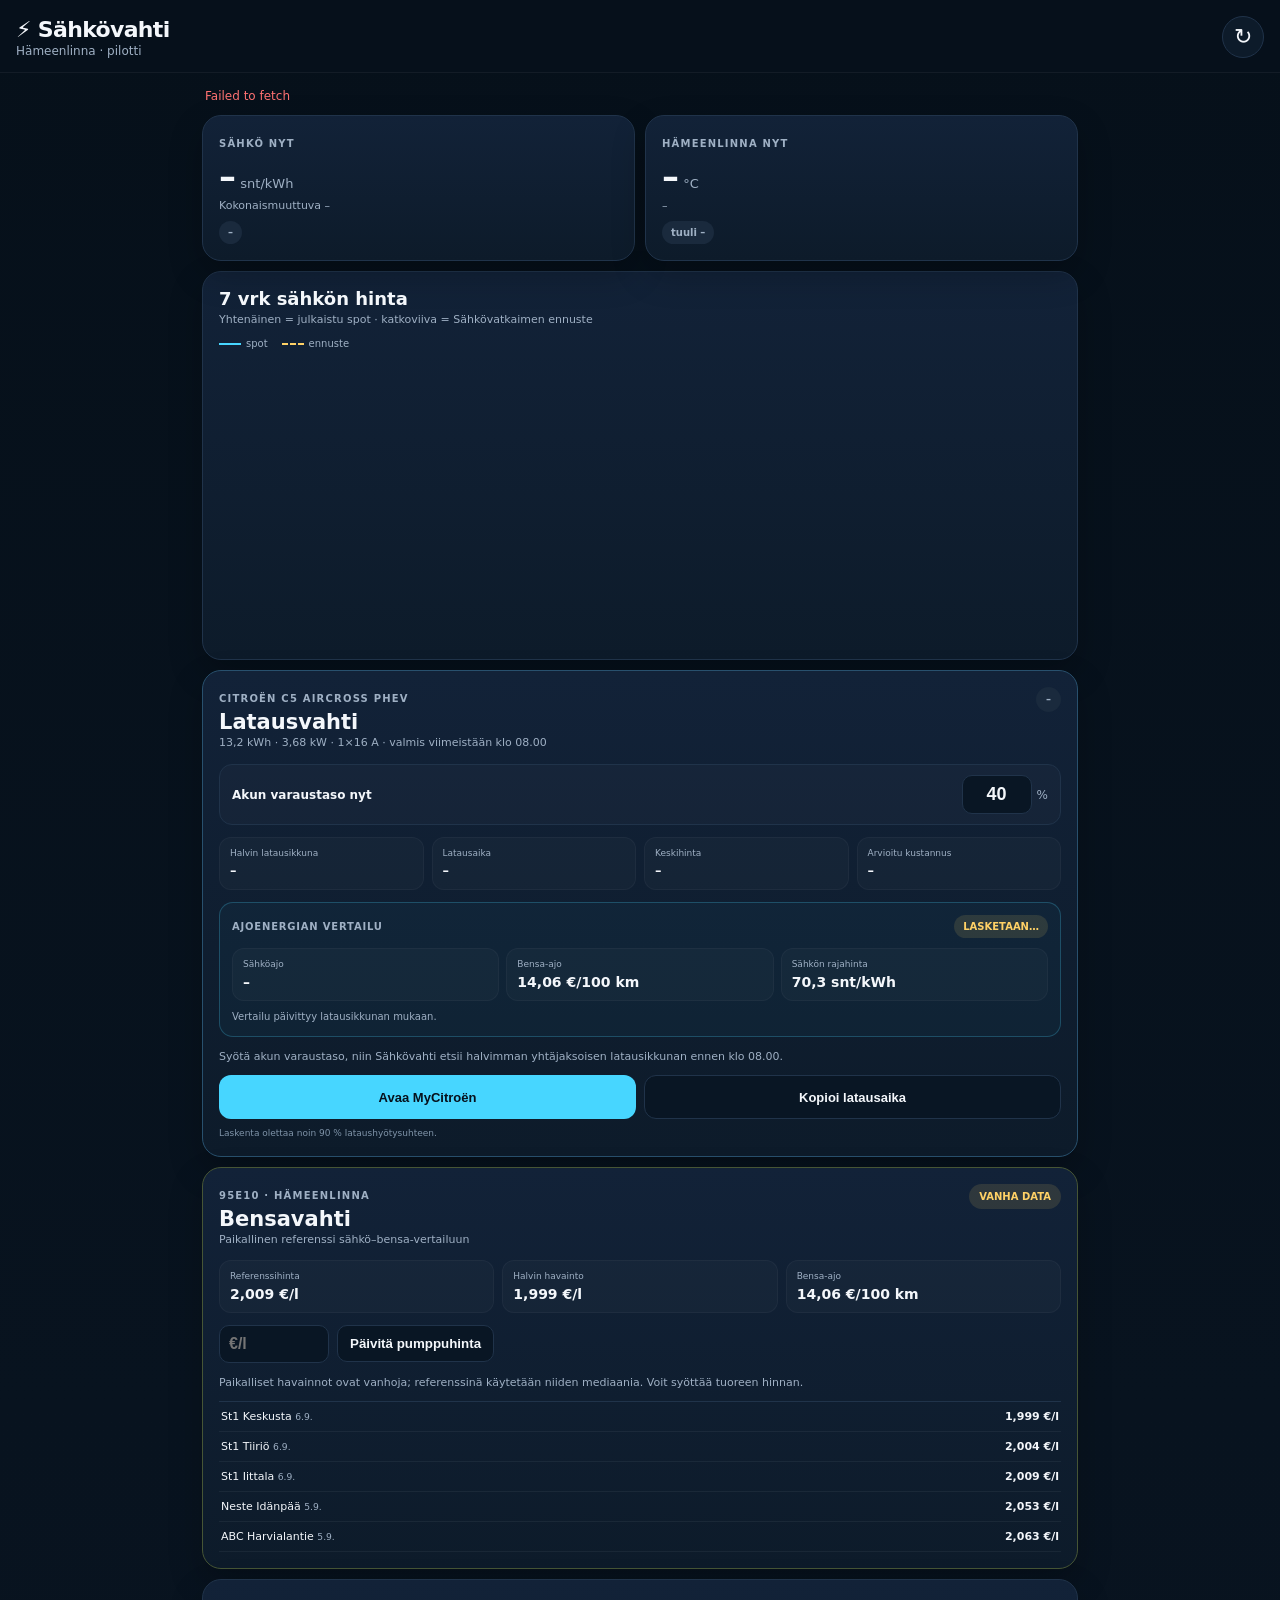
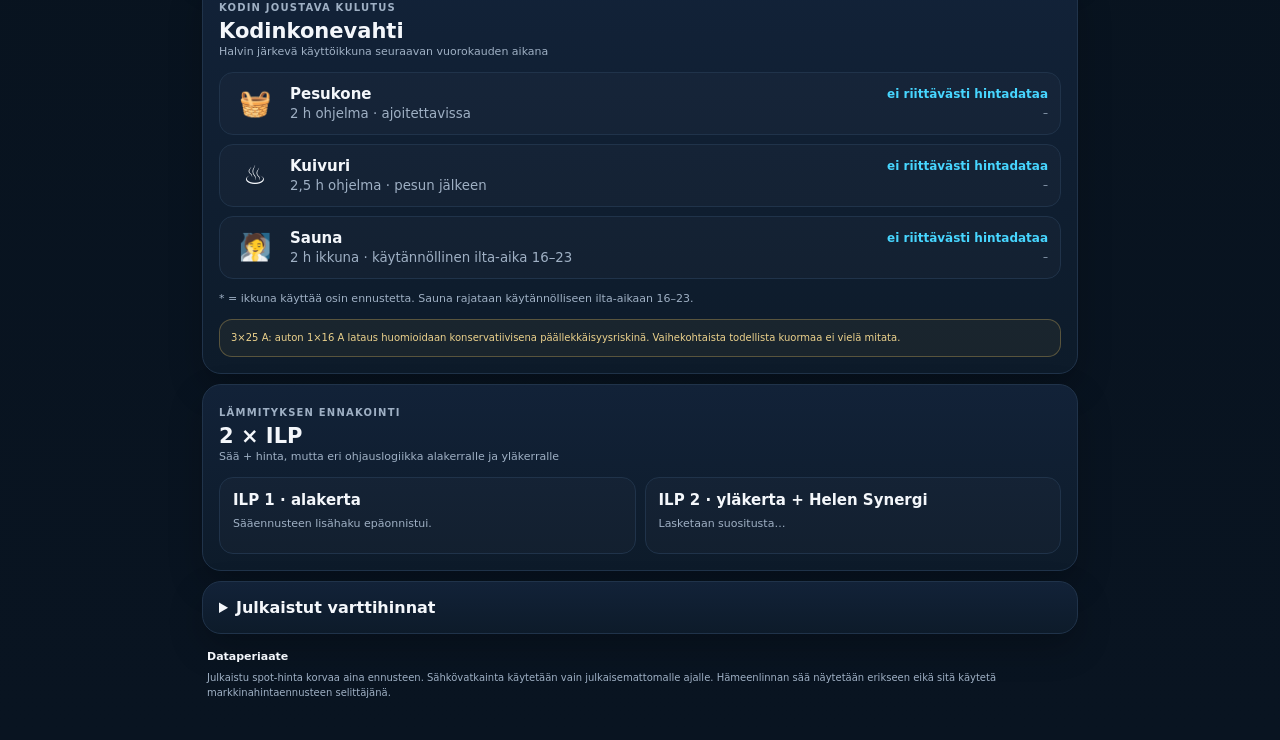
<file: sahkovahti/index.html>
<!doctype html><html lang="fi"><head><meta charset="utf-8"><meta name="viewport" content="width=device-width,initial-scale=1,viewport-fit=cover"><meta name="theme-color" content="#08131f"><title>Sähkövahti</title><link rel="stylesheet" href="styles-v2.css"><style>
.fuelpanel{border-color:#465535}.fuelhead,.flexhead{display:flex;justify-content:space-between;gap:12px;align-items:flex-start}.fuelhead h2,.flexhead h2{margin:4px 0 2px;font-size:21px}.fuelhead p,.flexhead p{margin:0;color:var(--muted);font-size:11px}.fuelgrid{display:grid;grid-template-columns:repeat(3,1fr);gap:8px;margin-top:14px}.fuelgrid>div,.drivegrid>div{padding:10px;border-radius:12px;background:rgba(255,255,255,.025);border:1px solid rgba(255,255,255,.035)}.fuelgrid span,.drivegrid span{display:block;color:var(--muted);font-size:9px;margin-bottom:5px}.fuelgrid strong,.drivegrid strong{display:block;font-size:14px}.fuellist{margin-top:10px;border-top:1px solid var(--line)}.fuelrow{display:flex;justify-content:space-between;gap:10px;padding:8px 2px;border-bottom:1px solid rgba(255,255,255,.05);font-size:11px}.fuelrow small{color:var(--muted)}.fuelinput{display:flex;gap:8px;align-items:center;margin-top:12px}.fuelinput input{width:110px;padding:9px;border-radius:10px;border:1px solid var(--line);background:#091624;color:var(--text);font-size:16px;font-weight:800}.fuelinput button{padding:10px 12px;border-radius:10px;border:1px solid var(--line);background:#091624;color:var(--text);font-weight:800}.drivecompare{margin-top:12px;padding:12px;border:1px solid rgba(71,214,255,.24);border-radius:14px;background:rgba(71,214,255,.035)}.drivecompare-head{display:flex;justify-content:space-between;align-items:center;gap:10px}.drivecompare-head span{font-size:10px;color:var(--muted);font-weight:800;letter-spacing:.08em}.drive-decision{padding:6px 9px;border-radius:999px;font-size:10px;font-weight:900;background:rgba(255,209,102,.12);color:var(--yellow)}.drive-decision.good{background:rgba(85,213,143,.13);color:var(--green)}.drive-decision.bad{background:rgba(255,114,114,.13);color:var(--red)}.drivegrid{display:grid;grid-template-columns:repeat(3,1fr);gap:7px;margin-top:10px}.drive-note{margin:9px 0 0;color:var(--muted);font-size:10px;line-height:1.4}.applist{display:grid;gap:9px;margin-top:14px}.appitem{display:grid;grid-template-columns:46px 1fr auto;align-items:center;gap:12px;padding:12px;border:1px solid var(--line);border-radius:14px;background:rgba(255,255,255,.02)}.appicon{font-size:26px;text-align:center}.appitem strong{display:block;font-size:15px}.appitem small{color:var(--muted)}.apptime{text-align:right}.apptime b{display:block;color:var(--cyan);font-size:12px}.apptime span{font-size:10px;color:var(--muted)}.loadwarn{margin-top:12px;padding:11px;border:1px solid rgba(255,209,102,.28);border-radius:13px;color:#ecd28c;background:rgba(255,209,102,.05);font-size:10px;line-height:1.45}.ilpgrid{display:grid;grid-template-columns:1fr 1fr;gap:9px;margin-top:14px}.ilpcard{padding:13px;border:1px solid var(--line);border-radius:14px;background:rgba(255,255,255,.02)}.ilpcard h3{margin:0 0 7px;font-size:15px}.ilpcard p{margin:0;color:var(--muted);font-size:11px;line-height:1.45}.ilpcard small{display:block;margin-top:8px;color:#7f93a8;font-size:9px}@media(max-width:420px){.fuelgrid,.drivegrid,.ilpgrid{grid-template-columns:1fr 1fr}.fuelgrid>div:last-child,.drivegrid>div:last-child{grid-column:1/-1}.ilpgrid{grid-template-columns:1fr}.appitem{grid-template-columns:40px 1fr}.apptime{grid-column:2;text-align:left}}
</style></head><body>
<header class="topbar"><div><h1>⚡ Sähkövahti</h1><p>Hämeenlinna · pilotti</p></div><button id="refresh" aria-label="Päivitä">↻</button></header><main><div id="status" class="status">Haetaan tietoja…</div>
<section class="hero"><article class="card"><span class="kicker">SÄHKÖ NYT</span><div class="big"><span id="spotNow">–</span><small>snt/kWh</small></div><div id="totalNow" class="sub">Kokonaismuuttuva –</div><span id="priceBand" class="badge">–</span></article><article class="card"><span class="kicker">HÄMEENLINNA NYT</span><div class="big"><span id="tempNow">–</span><small>°C</small></div><div id="weatherNow" class="sub">–</div><span id="windNow" class="badge">tuuli –</span></article></section>
<section class="panel carpanel"><div class="car-title"><div><span class="kicker">CITROËN C5 AIRCROSS PHEV</span><h2>Latausvahti</h2><p>13,2 kWh · 3,68 kW · 1×16 A · valmis viimeistään klo 08.00</p></div><span id="chargeState" class="charge-state">–</span></div><div class="socrow"><label for="soc">Akun varaustaso nyt</label><div class="socinput"><input id="soc" type="number" min="0" max="100" step="1" inputmode="numeric" value="40"><span>%</span></div></div><div class="chargegrid"><div><span>Halvin latausikkuna</span><strong id="chargeWindow">–</strong></div><div><span>Latausaika</span><strong id="chargeDuration">–</strong></div><div><span>Keskihinta</span><strong id="chargeAvg">–</strong></div><div><span>Arvioitu kustannus</span><strong id="chargeCost">–</strong></div></div><div class="drivecompare"><div class="drivecompare-head"><span>AJOENERGIAN VERTAILU</span><b id="driveDecision" class="drive-decision">LASKETAAN…</b></div><div class="drivegrid"><div><span>Sähköajo</span><strong id="electric100">–</strong></div><div><span>Bensa-ajo</span><strong id="gas100car">–</strong></div><div><span>Sähkön rajahinta</span><strong id="breakEven">–</strong></div></div><p id="driveNote" class="drive-note">Vertailu päivittyy latausikkunan ja bensahinnan mukaan.</p></div><p id="chargeExplain" class="charge-explain">Syötä akun varaustaso, niin Sähkövahti etsii halvimman yhtäjaksoisen latausikkunan ennen klo 08.00.</p><div class="carbuttons"><button id="openCitroen" class="primary">Avaa MyCitroën</button><button id="copyCharge" class="secondary">Kopioi latausaika</button></div><p class="micro">Laskenta olettaa noin 90 % lataushyötysuhteen.</p></section>
<section class="panel fuelpanel"><div class="fuelhead"><div><span class="kicker">95E10 · HÄMEENLINNA</span><h2>Bensavahti</h2><p>Paikallinen referenssi sähkö–bensa-vertailuun</p></div><span id="fuelQuality" class="charge-state warn">VANHA DATA</span></div><div class="fuelgrid"><div><span>Referenssihinta</span><strong id="fuelRef">–</strong></div><div><span>Halvin havainto</span><strong id="fuelMin">–</strong></div><div><span>Bensa-ajo</span><strong id="fuel100">–</strong></div></div><div class="fuelinput"><input id="fuelManual" type="number" min="1" max="4" step="0.001" inputmode="decimal" placeholder="€/l"><button id="saveFuel">Päivitä pumppuhinta</button></div><p id="fuelNote" class="charge-explain"></p><div id="fuelList" class="fuellist"></div></section>
<section class="panel"><div class="flexhead"><div><span class="kicker">KODIN JOUSTAVA KULUTUS</span><h2>Kodinkonevahti</h2><p>Halvin järkevä käyttöikkuna seuraavan vuorokauden aikana</p></div></div><div class="applist"><div class="appitem"><div class="appicon">🧺</div><div><strong>Pesukone</strong><small>2 h ohjelma · ajoitettavissa</small></div><div class="apptime"><b id="washerTime">–</b><span id="washerTimePrice">–</span></div></div><div class="appitem"><div class="appicon">♨️</div><div><strong>Kuivuri</strong><small>2,5 h ohjelma · pesun jälkeen</small></div><div class="apptime"><b id="dryerTime">–</b><span id="dryerTimePrice">–</span></div></div><div class="appitem"><div class="appicon">🧖</div><div><strong>Sauna</strong><small>2 h ikkuna · käytännöllinen ilta-aika 16–23</small></div><div class="apptime"><b id="saunaTime">–</b><span id="saunaTimePrice">–</span></div></div></div><p id="applianceNote" class="charge-explain"></p><div class="loadwarn">3×25 A: auton 1×16 A lataus huomioidaan konservatiivisena päällekkäisyysriskinä. Vaihekohtaista todellista kuormaa ei vielä mitata.</div></section>
<section class="panel"><div class="flexhead"><div><span class="kicker">LÄMMITYKSEN ENNAKOINTI</span><h2>2 × ILP</h2><p>Sää + hinta, mutta eri ohjauslogiikka alakerralle ja yläkerralle</p></div></div><div class="ilpgrid"><div class="ilpcard"><h3>ILP 1 · alakerta</h3><p id="ilp1Advice">Lasketaan suositusta…</p><small id="ilp1Meta"></small></div><div class="ilpcard"><h3>ILP 2 · yläkerta + Helen Synergi</h3><p id="ilp2Advice">Lasketaan suositusta…</p><small id="ilp2Meta"></small></div></div></section>
<section class="panel"><div class="panelhead"><div><h2>7 vrk sähkön hinta</h2><p>Yhtenäinen = julkaistu spot · katkoviiva = Sähkövatkaimen ennuste</p></div></div><div class="legend"><span><i class="solid"></i>spot</span><span><i class="dash"></i>ennuste</span></div><div class="chartbox"><svg id="chart" viewBox="0 0 760 330" preserveAspectRatio="none"></svg></div><div id="dayCards" class="daycards"></div></section>
<section class="panel"><details><summary>Julkaistut varttihinnat</summary><p id="spotMeta" class="muted">–</p><div class="tablewrap"><table><thead><tr><th>Aika</th><th>Spot</th><th>Siirto + marg.</th><th>Yhteensä</th></tr></thead><tbody id="spotRows"></tbody></table></div></details></section><section class="note"><strong>Dataperiaate</strong><p>Julkaistu spot-hinta korvaa aina ennusteen. Sähkövatkainta käytetään vain julkaisemattomalle ajalle. Hämeenlinnan sää näytetään erikseen eikä sitä käytetä markkinahintaennusteen selittäjänä.</p></section></main>
<script src="fuel-v1.js?v=4"></script><script src="app-v2.js?v=4"></script><script src="ui-v4.js?v=4"></script></body></html>
</file>
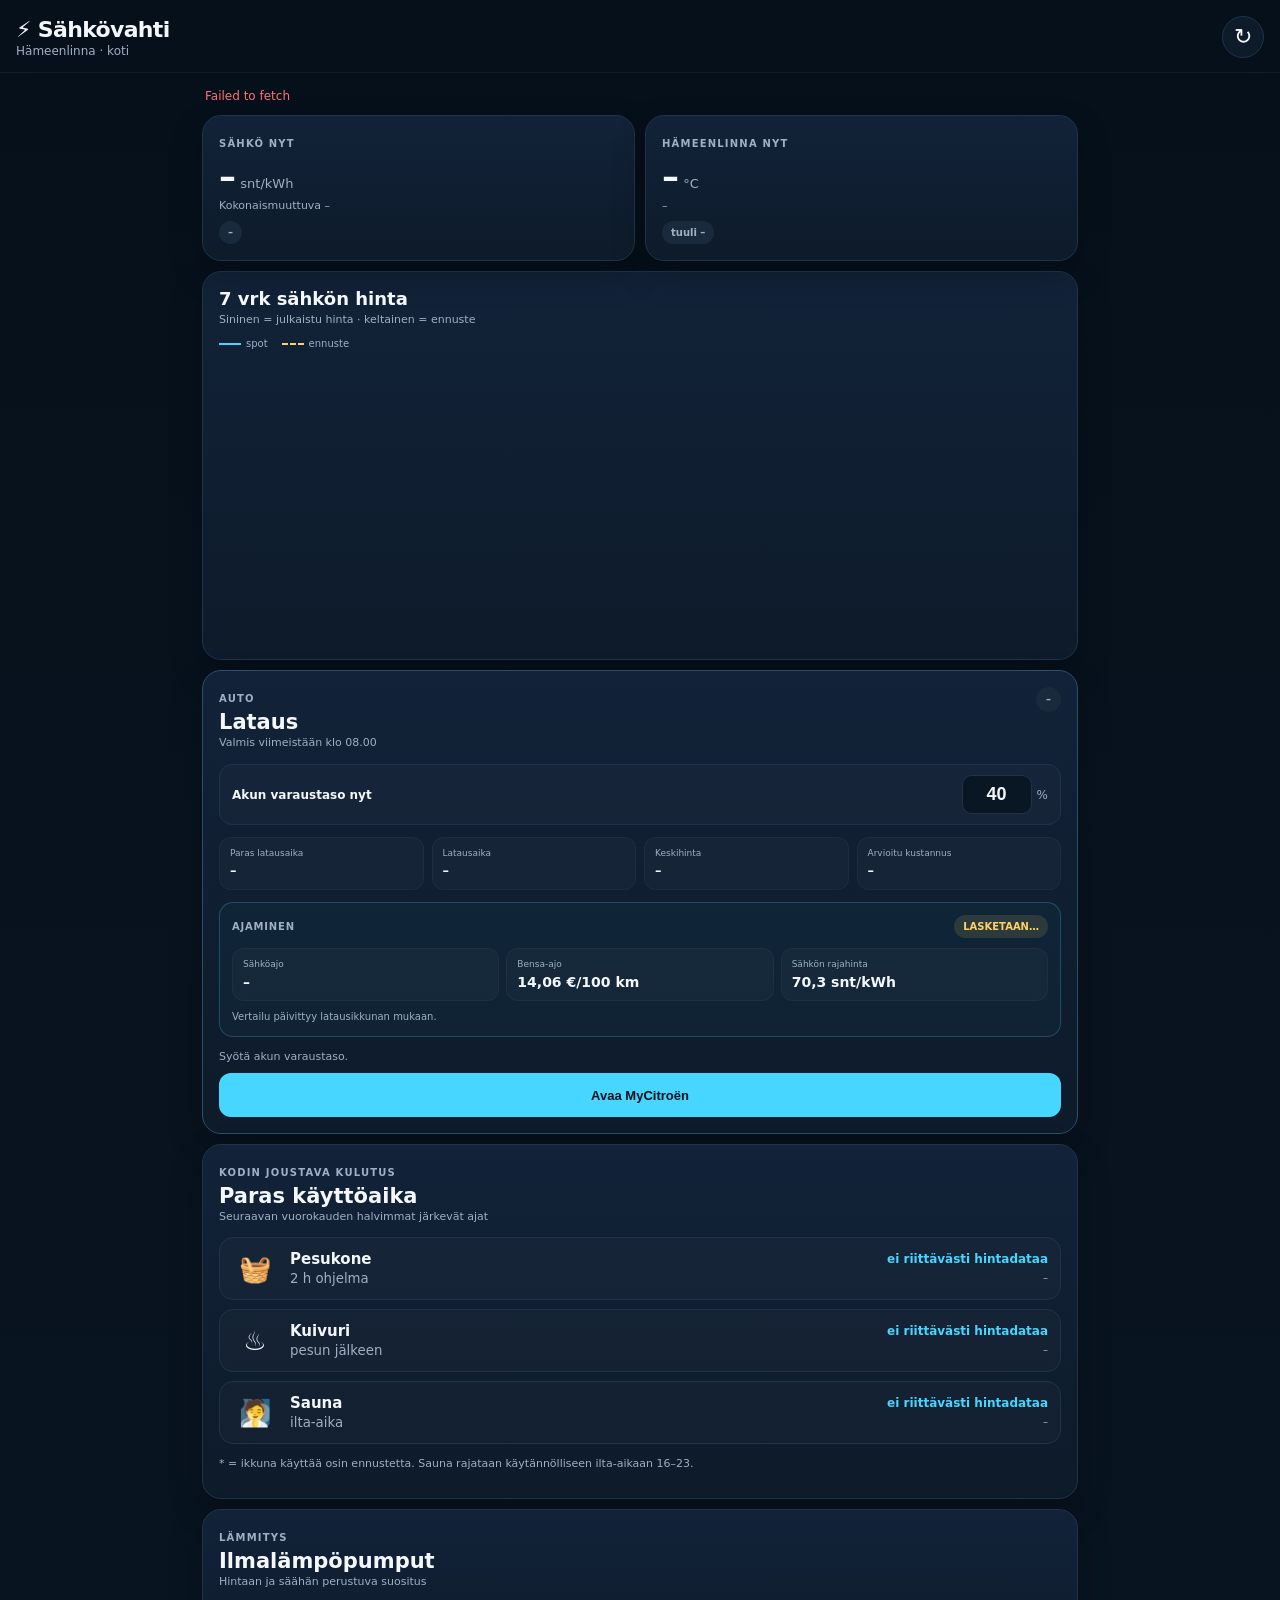
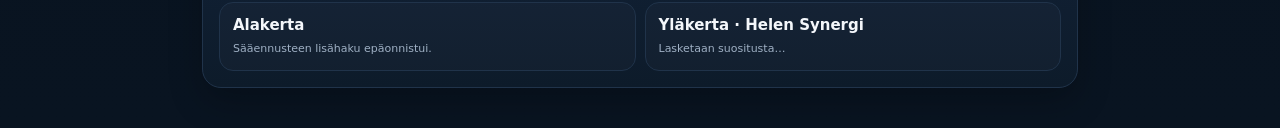
<file: sahkovahti/ammi.html>
<!doctype html><html lang="fi"><head><meta charset="utf-8"><meta name="viewport" content="width=device-width,initial-scale=1,viewport-fit=cover"><meta name="theme-color" content="#08131f"><title>Sähkövahti · Ammi</title><link rel="stylesheet" href="styles-v2.css"><style>
.fuelpanel{display:none}.note{display:none}.techdetails{display:none}.ammi-note{margin:10px 2px 0;color:var(--muted);font-size:11px}.quickhead{display:flex;justify-content:space-between;gap:12px;align-items:flex-start}.quickhead h2{margin:4px 0 2px;font-size:21px}.quickhead p{margin:0;color:var(--muted);font-size:11px}.fuelhead,.flexhead{display:flex;justify-content:space-between;gap:12px;align-items:flex-start}.fuelhead h2,.flexhead h2{margin:4px 0 2px;font-size:21px}.fuelhead p,.flexhead p{margin:0;color:var(--muted);font-size:11px}.fuelgrid{display:grid;grid-template-columns:repeat(3,1fr);gap:8px;margin-top:14px}.fuelgrid>div,.drivegrid>div{padding:10px;border-radius:12px;background:rgba(255,255,255,.025);border:1px solid rgba(255,255,255,.035)}.fuelgrid span,.drivegrid span{display:block;color:var(--muted);font-size:9px;margin-bottom:5px}.fuelgrid strong,.drivegrid strong{display:block;font-size:14px}.fuellist{margin-top:10px;border-top:1px solid var(--line)}.fuelrow{display:flex;justify-content:space-between;gap:10px;padding:8px 2px;border-bottom:1px solid rgba(255,255,255,.05);font-size:11px}.fuelrow small{color:var(--muted)}.fuelinput{display:flex;gap:8px;align-items:center;margin-top:12px}.fuelinput input{width:110px;padding:9px;border-radius:10px;border:1px solid var(--line);background:#091624;color:var(--text);font-size:16px;font-weight:800}.fuelinput button{padding:10px 12px;border-radius:10px;border:1px solid var(--line);background:#091624;color:var(--text);font-weight:800}.drivecompare{margin-top:12px;padding:12px;border:1px solid rgba(71,214,255,.24);border-radius:14px;background:rgba(71,214,255,.035)}.drivecompare-head{display:flex;justify-content:space-between;align-items:center;gap:10px}.drivecompare-head span{font-size:10px;color:var(--muted);font-weight:800;letter-spacing:.08em}.drive-decision{padding:6px 9px;border-radius:999px;font-size:10px;font-weight:900;background:rgba(255,209,102,.12);color:var(--yellow)}.drive-decision.good{background:rgba(85,213,143,.13);color:var(--green)}.drive-decision.bad{background:rgba(255,114,114,.13);color:var(--red)}.drivegrid{display:grid;grid-template-columns:repeat(3,1fr);gap:7px;margin-top:10px}.drive-note{margin:9px 0 0;color:var(--muted);font-size:10px;line-height:1.4}.applist{display:grid;gap:9px;margin-top:14px}.appitem{display:grid;grid-template-columns:46px 1fr auto;align-items:center;gap:12px;padding:12px;border:1px solid var(--line);border-radius:14px;background:rgba(255,255,255,.02)}.appicon{font-size:26px;text-align:center}.appitem strong{display:block;font-size:15px}.appitem small{color:var(--muted)}.apptime{text-align:right}.apptime b{display:block;color:var(--cyan);font-size:12px}.apptime span{font-size:10px;color:var(--muted)}.loadwarn{display:none}.ilpgrid{display:grid;grid-template-columns:1fr 1fr;gap:9px;margin-top:14px}.ilpcard{padding:13px;border:1px solid var(--line);border-radius:14px;background:rgba(255,255,255,.02)}.ilpcard h3{margin:0 0 7px;font-size:15px}.ilpcard p{margin:0;color:var(--muted);font-size:11px;line-height:1.45}.ilpcard small{display:none}.carpanel .micro{display:none}.carpanel .charge-explain{margin-bottom:8px}.carbuttons .secondary{display:none}.carbuttons{grid-template-columns:1fr!important}.panel details{display:none}@media(max-width:420px){.fuelgrid,.drivegrid,.ilpgrid{grid-template-columns:1fr 1fr}.fuelgrid>div:last-child,.drivegrid>div:last-child{grid-column:1/-1}.ilpgrid{grid-template-columns:1fr}.appitem{grid-template-columns:40px 1fr}.apptime{grid-column:2;text-align:left}.drivegrid{grid-template-columns:1fr 1fr}.drivegrid>div:last-child{grid-column:1/-1}}
</style></head><body>
<header class="topbar"><div><h1>⚡ Sähkövahti</h1><p>Hämeenlinna · koti</p></div><button id="refresh" aria-label="Päivitä">↻</button></header><main><div id="status" class="status">Haetaan tietoja…</div>
<section class="hero"><article class="card"><span class="kicker">SÄHKÖ NYT</span><div class="big"><span id="spotNow">–</span><small>snt/kWh</small></div><div id="totalNow" class="sub">Kokonaismuuttuva –</div><span id="priceBand" class="badge">–</span></article><article class="card"><span class="kicker">HÄMEENLINNA NYT</span><div class="big"><span id="tempNow">–</span><small>°C</small></div><div id="weatherNow" class="sub">–</div><span id="windNow" class="badge">tuuli –</span></article></section>
<section class="panel"><div class="panelhead"><div><h2>7 vrk sähkön hinta</h2><p>Sininen = julkaistu hinta · keltainen = ennuste</p></div></div><div class="legend"><span><i class="solid"></i>spot</span><span><i class="dash"></i>ennuste</span></div><div class="chartbox"><svg id="chart" viewBox="0 0 760 330" preserveAspectRatio="none"></svg></div><div id="dayCards" class="daycards"></div></section>
<section class="panel carpanel"><div class="car-title"><div><span class="kicker">AUTO</span><h2>Lataus</h2><p>Valmis viimeistään klo 08.00</p></div><span id="chargeState" class="charge-state">–</span></div><div class="socrow"><label for="soc">Akun varaustaso nyt</label><div class="socinput"><input id="soc" type="number" min="0" max="100" step="1" inputmode="numeric" value="40"><span>%</span></div></div><div class="chargegrid"><div><span>Paras latausaika</span><strong id="chargeWindow">–</strong></div><div><span>Latausaika</span><strong id="chargeDuration">–</strong></div><div><span>Keskihinta</span><strong id="chargeAvg">–</strong></div><div><span>Arvioitu kustannus</span><strong id="chargeCost">–</strong></div></div><div class="drivecompare"><div class="drivecompare-head"><span>AJAMINEN</span><b id="driveDecision" class="drive-decision">LASKETAAN…</b></div><div class="drivegrid"><div><span>Sähköajo</span><strong id="electric100">–</strong></div><div><span>Bensa-ajo</span><strong id="gas100car">–</strong></div><div><span>Sähkön rajahinta</span><strong id="breakEven">–</strong></div></div><p id="driveNote" class="drive-note">Vertailu päivittyy.</p></div><p id="chargeExplain" class="charge-explain">Syötä akun varaustaso.</p><div class="carbuttons"><button id="openCitroen" class="primary">Avaa MyCitroën</button><button id="copyCharge" class="secondary">Kopioi latausaika</button></div><p class="micro">Tekniset tiedot piilotettu.</p></section>
<section class="panel"><div class="flexhead"><div><span class="kicker">KODIN JOUSTAVA KULUTUS</span><h2>Paras käyttöaika</h2><p>Seuraavan vuorokauden halvimmat järkevät ajat</p></div></div><div class="applist"><div class="appitem"><div class="appicon">🧺</div><div><strong>Pesukone</strong><small>2 h ohjelma</small></div><div class="apptime"><b id="washerTime">–</b><span id="washerTimePrice">–</span></div></div><div class="appitem"><div class="appicon">♨️</div><div><strong>Kuivuri</strong><small>pesun jälkeen</small></div><div class="apptime"><b id="dryerTime">–</b><span id="dryerTimePrice">–</span></div></div><div class="appitem"><div class="appicon">🧖</div><div><strong>Sauna</strong><small>ilta-aika</small></div><div class="apptime"><b id="saunaTime">–</b><span id="saunaTimePrice">–</span></div></div></div><p id="applianceNote" class="charge-explain"></p><div class="loadwarn"></div></section>
<section class="panel"><div class="flexhead"><div><span class="kicker">LÄMMITYS</span><h2>Ilmalämpöpumput</h2><p>Hintaan ja säähän perustuva suositus</p></div></div><div class="ilpgrid"><div class="ilpcard"><h3>Alakerta</h3><p id="ilp1Advice">Lasketaan suositusta…</p><small id="ilp1Meta"></small></div><div class="ilpcard"><h3>Yläkerta · Helen Synergi</h3><p id="ilp2Advice">Lasketaan suositusta…</p><small id="ilp2Meta"></small></div></div></section>
<section class="panel fuelpanel"><div class="fuelhead"><div><span class="kicker">95E10 · HÄMEENLINNA</span><h2>Bensavahti</h2><p>Piilotettu taustalaskenta</p></div><span id="fuelQuality" class="charge-state warn">VANHA DATA</span></div><div class="fuelgrid"><div><span>Referenssihinta</span><strong id="fuelRef">–</strong></div><div><span>Halvin havainto</span><strong id="fuelMin">–</strong></div><div><span>Bensa-ajo</span><strong id="fuel100">–</strong></div></div><div class="fuelinput"><input id="fuelManual" type="number" min="1" max="4" step="0.001" inputmode="decimal" placeholder="€/l"><button id="saveFuel">Päivitä pumppuhinta</button></div><p id="fuelNote" class="charge-explain"></p><div id="fuelList" class="fuellist"></div></section>
<section class="panel techdetails"><details><summary>Julkaistut varttihinnat</summary><p id="spotMeta" class="muted">–</p><div class="tablewrap"><table><thead><tr><th>Aika</th><th>Spot</th><th>Siirto + marg.</th><th>Yhteensä</th></tr></thead><tbody id="spotRows"></tbody></table></div></details></section>
</main><script src="fuel-v1.js?v=5"></script><script src="app-v2.js?v=5"></script><script src="ui-v4.js?v=5"></script></body></html>
</file>
<file: sahkovahti/styles-v2.css>
:root{
 --bg:#07111c;--panel:#0d1b2a;--panel2:#122238;--line:#20334a;--text:#f4f7fb;--muted:#9fb0c4;
 --cyan:#47d6ff;--yellow:#ffd166;--green:#55d58f;--red:#ff7272;
 font-family:Inter,ui-sans-serif,system-ui,-apple-system,BlinkMacSystemFont,"Segoe UI",sans-serif;color-scheme:dark
}
*{box-sizing:border-box}body{margin:0;background:linear-gradient(180deg,#06101a,#08131f 60%,#091421);color:var(--text)}
.topbar{position:sticky;top:0;z-index:5;display:flex;align-items:center;justify-content:space-between;padding:16px 16px 14px;background:rgba(7,17,28,.92);backdrop-filter:blur(16px);border-bottom:1px solid rgba(255,255,255,.05)}
.topbar h1{margin:0;font-size:22px;letter-spacing:-.03em}.topbar p{margin:2px 0 0;font-size:12px;color:var(--muted)}
.topbar button{width:42px;height:42px;border-radius:50%;border:1px solid var(--line);background:var(--panel);color:var(--text);font-size:22px}
main{max-width:900px;margin:auto;padding:12px 12px 40px}.status{font-size:12px;color:var(--muted);padding:4px 3px 12px}.status.ok{color:var(--green)}.status.err{color:var(--red)}
.hero{display:grid;grid-template-columns:1fr 1fr;gap:10px}.card,.panel{background:linear-gradient(180deg,var(--panel2),var(--panel));border:1px solid var(--line);border-radius:19px;box-shadow:0 14px 34px rgba(0,0,0,.23)}
.card{padding:16px}.kicker{font-size:10px;font-weight:800;letter-spacing:.12em;color:var(--muted)}.big{display:flex;align-items:baseline;gap:6px;margin-top:8px}.big span{font-size:34px;line-height:1;font-weight:800;letter-spacing:-.05em}.big small{font-size:13px;color:var(--muted)}.sub{font-size:11px;color:var(--muted);margin:6px 0 9px}.badge{display:inline-block;padding:6px 9px;border-radius:999px;background:#1a2a3d;color:var(--muted);font-size:10px;font-weight:800}.badge.good{color:var(--green);background:rgba(85,213,143,.13)}.badge.warn{color:var(--yellow);background:rgba(255,209,102,.12)}.badge.bad{color:var(--red);background:rgba(255,114,114,.13)}
.panel{margin-top:10px;padding:16px}.panelhead h2{margin:0;font-size:18px}.panelhead p,.muted{margin:4px 0 0;font-size:11px;color:var(--muted)}.legend{display:flex;gap:14px;margin-top:12px;color:var(--muted);font-size:10px}.legend i{display:inline-block;width:22px;margin-right:5px;vertical-align:middle;border-top:2px solid var(--cyan)}.legend i.dash{border-color:var(--yellow);border-top-style:dashed}
.carpanel{border-color:#28506d}.car-title{display:flex;justify-content:space-between;gap:12px;align-items:flex-start}.car-title h2{margin:4px 0 2px;font-size:21px}.car-title p{margin:0;color:var(--muted);font-size:11px}.charge-state{flex:0 0 auto;border-radius:999px;padding:7px 10px;font-size:10px;font-weight:900;background:#1a2a3d;color:var(--muted)}.charge-state.good{color:var(--green);background:rgba(85,213,143,.13)}.charge-state.warn{color:var(--yellow);background:rgba(255,209,102,.12)}.charge-state.bad{color:var(--red);background:rgba(255,114,114,.13)}
.socrow{display:flex;align-items:center;justify-content:space-between;gap:10px;margin:15px 0 12px;padding:10px 12px;border:1px solid var(--line);border-radius:13px;background:rgba(255,255,255,.018)}.socrow label{font-size:12px;font-weight:700}.socinput{display:flex;align-items:center;gap:5px}.socinput input{width:70px;padding:8px 9px;border-radius:10px;border:1px solid var(--line);background:#091624;color:var(--text);font-size:18px;font-weight:800;text-align:right}.socinput span{color:var(--muted);font-size:12px}
.chargegrid{display:grid;grid-template-columns:repeat(4,1fr);gap:8px}.chargegrid>div{padding:10px;border-radius:12px;background:rgba(255,255,255,.025);border:1px solid rgba(255,255,255,.035)}.chargegrid span{display:block;color:var(--muted);font-size:9px;margin-bottom:5px}.chargegrid strong{display:block;font-size:13px;line-height:1.25}.charge-explain{margin:12px 0 10px;color:var(--muted);font-size:11px;line-height:1.45}.carbuttons{display:grid;grid-template-columns:1fr 1fr;gap:8px}.carbuttons button{min-height:44px;border-radius:12px;font-weight:800;font-size:13px}.carbuttons .primary{border:0;background:var(--cyan);color:#06111c}.carbuttons .secondary{border:1px solid var(--line);background:#091624;color:var(--text)}.micro{margin:8px 0 0;color:#7f93a8;font-size:9px;line-height:1.4}
.chartbox{height:280px;margin-top:6px;overflow:hidden}.chartbox svg{width:100%;height:100%;display:block}.daycards{display:grid;grid-template-columns:repeat(7,minmax(0,1fr));gap:7px;padding-top:8px}.daycard{border:1px solid var(--line);background:rgba(255,255,255,.018);border-radius:12px;padding:9px;min-width:0}.daycard .d{font-size:10px;color:var(--muted)}.daycard .v{font-size:16px;font-weight:800;margin-top:4px}.daycard .src{font-size:9px;margin-top:4px;color:var(--cyan)}.daycard .src.forecast{color:var(--yellow)}
details summary{font-size:16px;font-weight:800;cursor:pointer}.tablewrap{max-height:420px;overflow:auto;border:1px solid var(--line);border-radius:12px;margin-top:10px}table{width:100%;border-collapse:collapse;font-size:11px}th,td{padding:9px 8px;border-bottom:1px solid rgba(255,255,255,.05);text-align:right;white-space:nowrap}th:first-child,td:first-child{text-align:left}th{position:sticky;top:0;background:#102136;color:var(--muted)}td:last-child{font-weight:800;color:var(--cyan)}
.note{padding:15px 5px 0;color:var(--muted);font-size:10px;line-height:1.5}.note strong{color:var(--text);font-size:11px}.note p{margin:4px 0 0}
@media(max-width:640px){.daycards{grid-template-columns:repeat(4,minmax(0,1fr))}.daycard{padding:8px}.daycard .v{font-size:15px}.daycard .src{font-size:8px}.chargegrid{grid-template-columns:1fr 1fr}}
@media(max-width:420px){.card{padding:14px}.big span{font-size:30px}.panel{padding:14px}.chartbox{height:250px}.daycards{grid-template-columns:repeat(4,minmax(0,1fr));gap:6px}.daycard{border-radius:10px;padding:7px 6px}.daycard .d{font-size:9px}.daycard .v{font-size:14px}.car-title h2{font-size:19px}.car-title p{font-size:10px}.chargegrid{gap:6px}.chargegrid>div{padding:9px 8px}.chargegrid strong{font-size:12px}.carbuttons{grid-template-columns:1fr}.socrow{margin-top:12px}}
</file>
